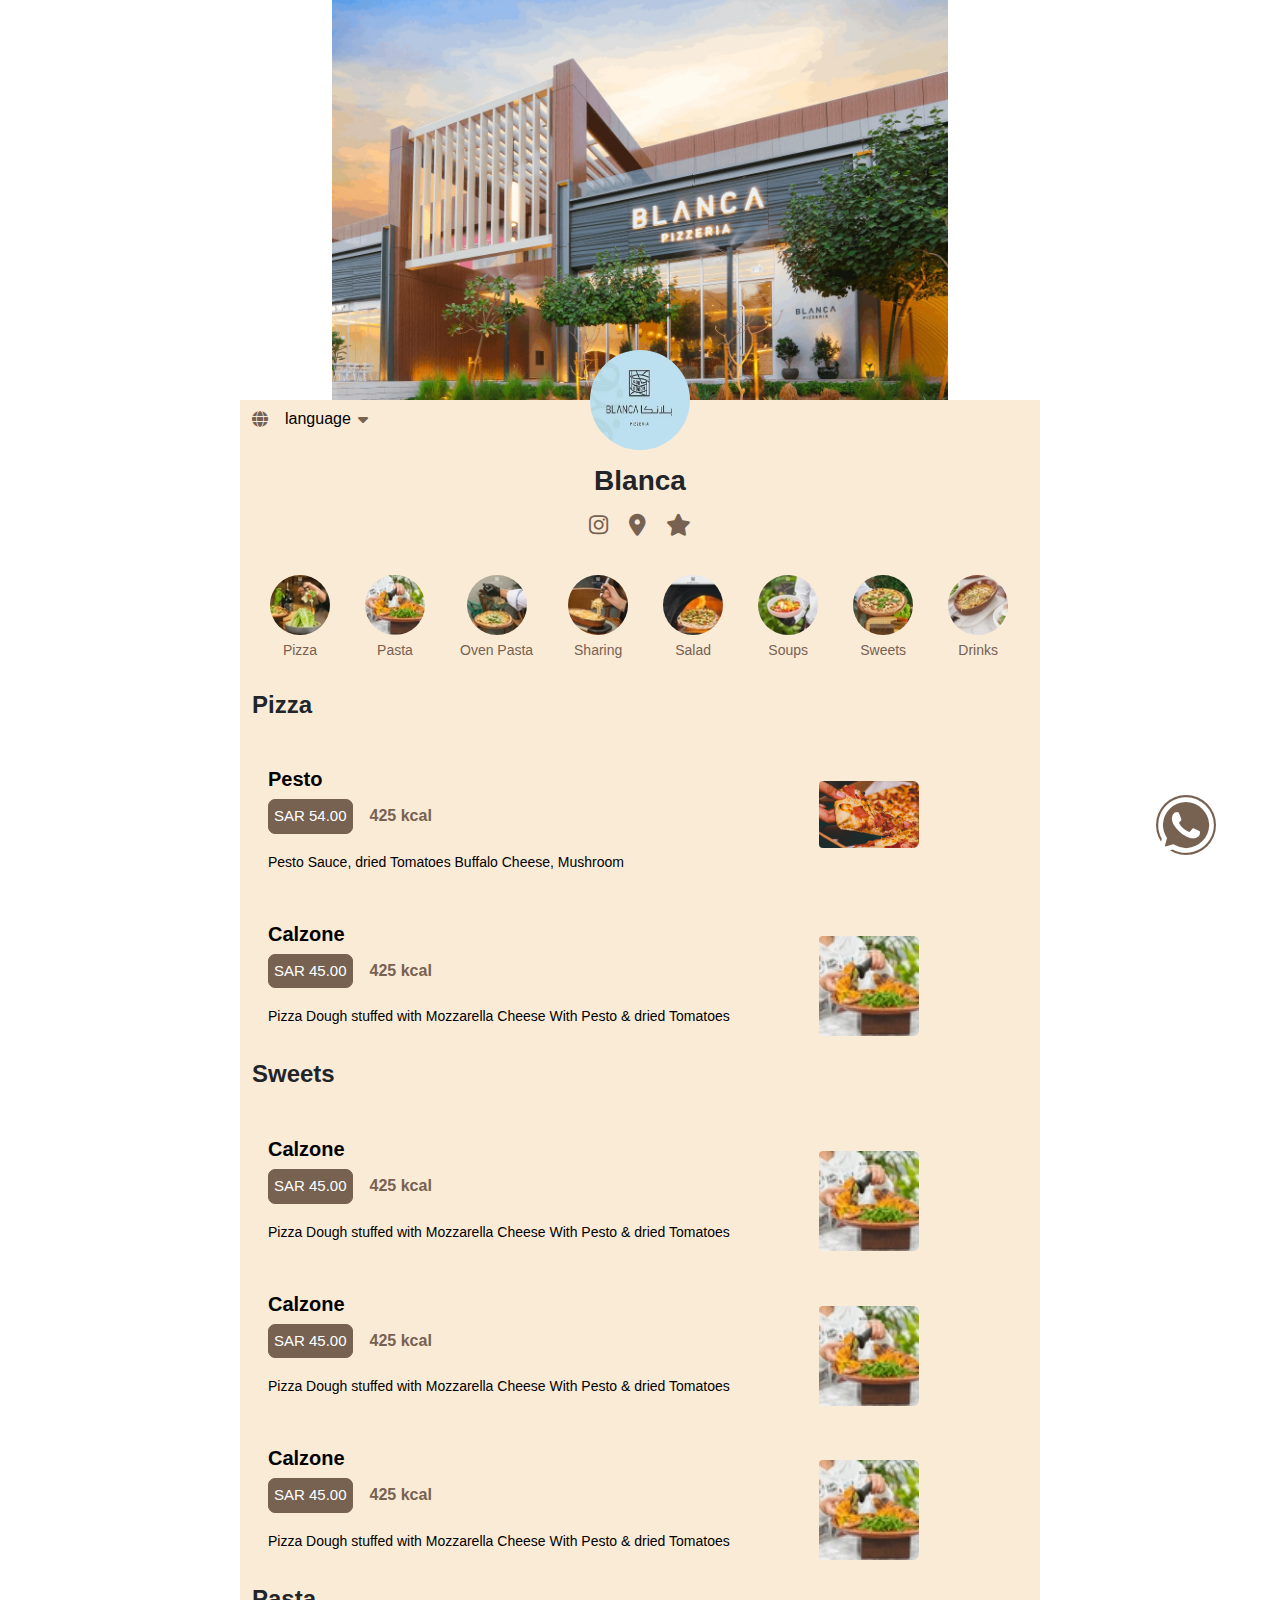
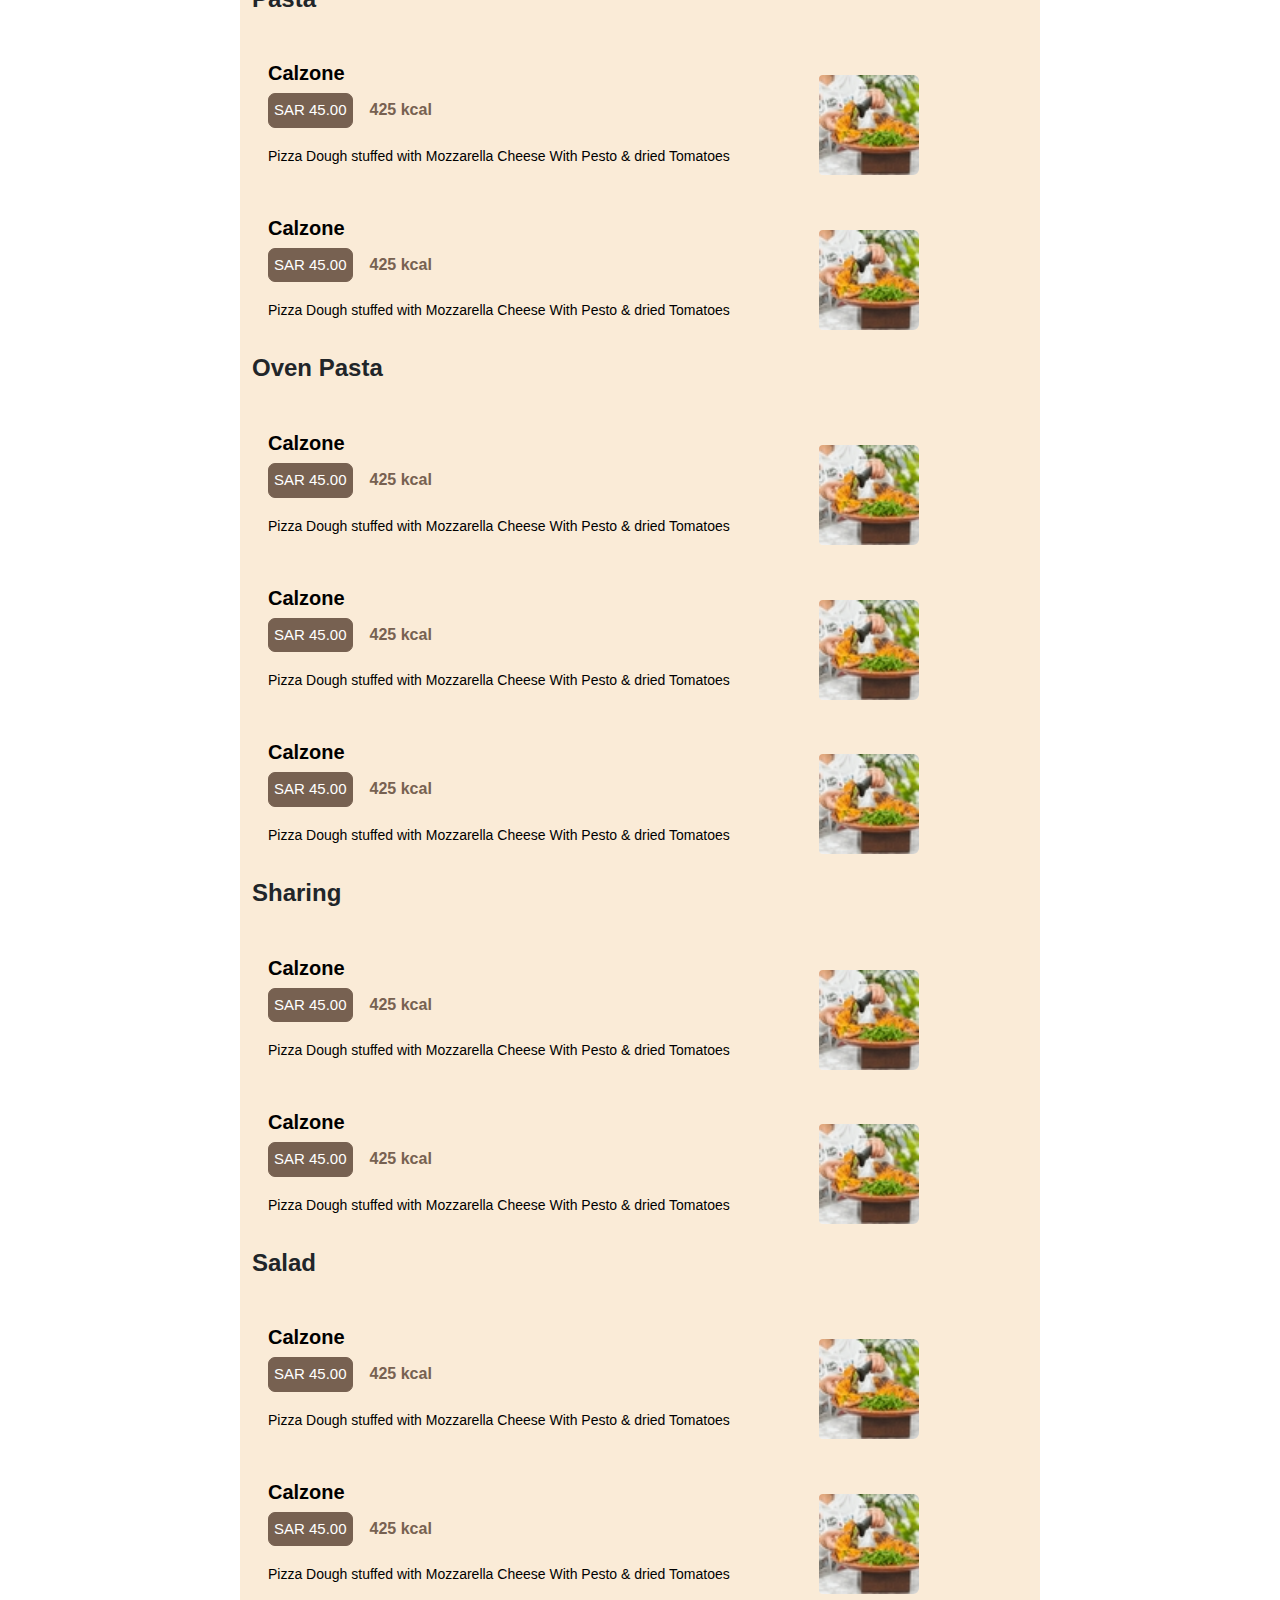
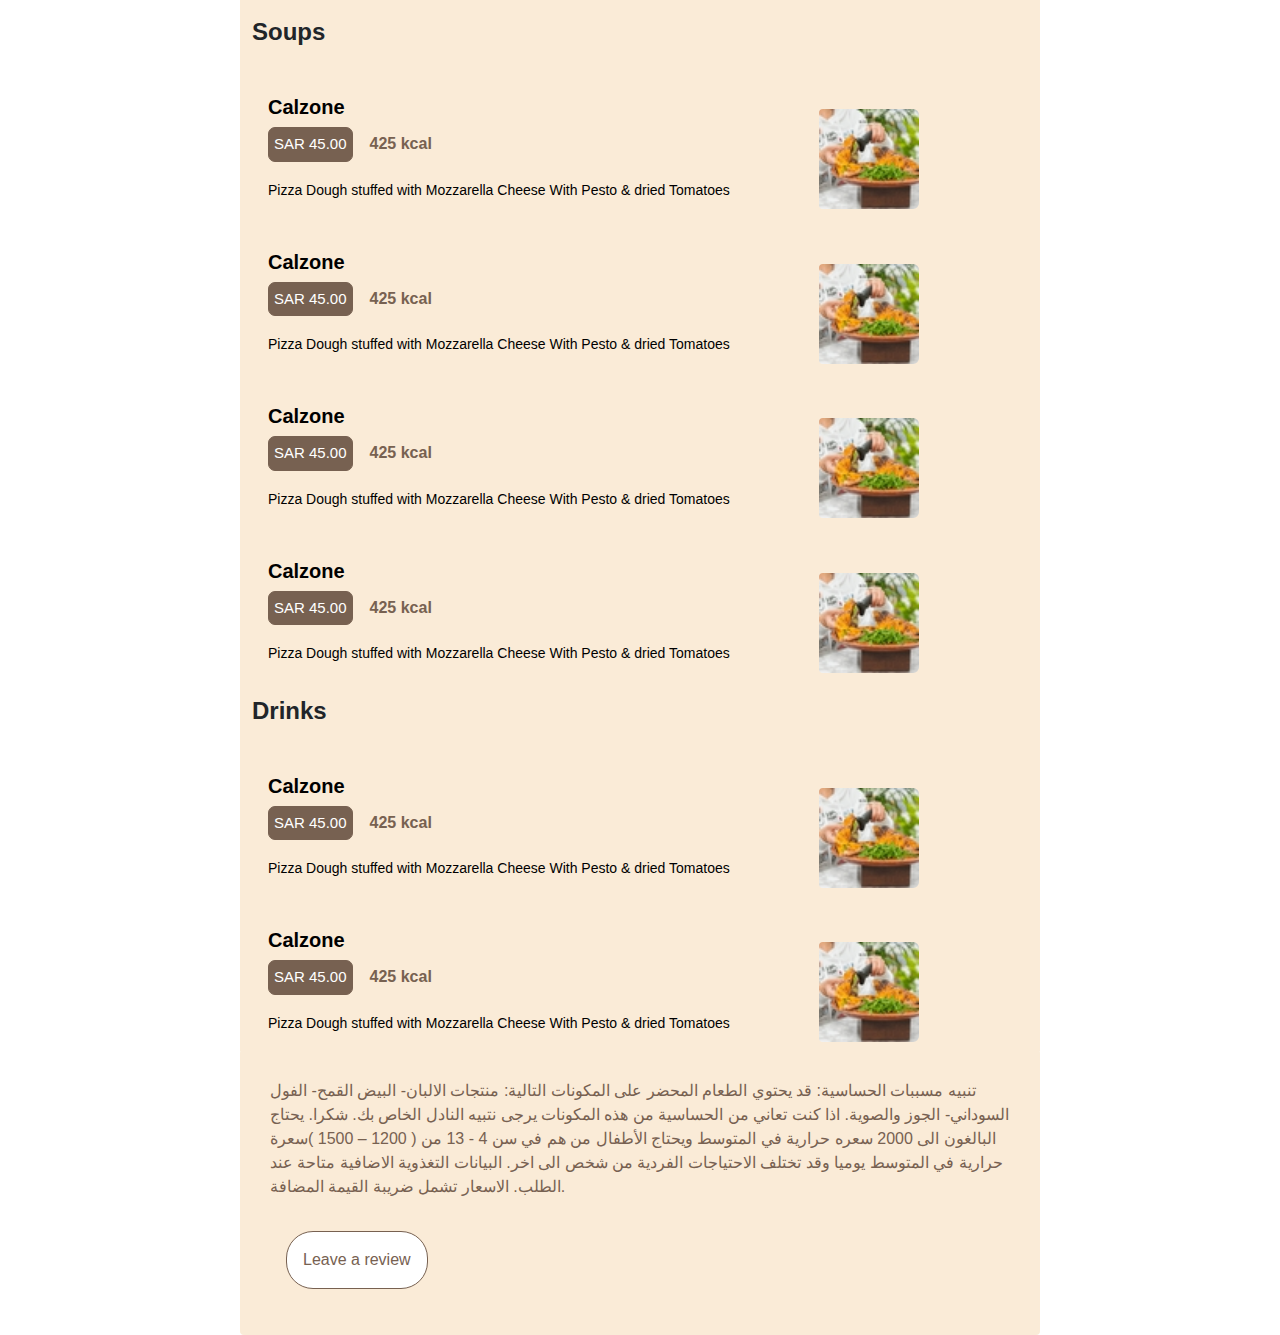
<file: index.html>
<!DOCTYPE html>
<html lang="en">
<head>
    <meta charset="UTF-8">
    <meta name="viewport" content="width=device-width, initial-scale=1.0">
    <!-- <---------title------> 
    <title>Blanca</title>
    <!-- <Bootstrap> -->
    <link rel="stylesheet" href="css/bootstrap.min.css">
    <!-- fontAwesome -->
    <link rel="stylesheet" href="css/all.min.css">
     <!-- style -->
     <link rel="stylesheet" href="css/style.css">

     <style>
        .container {
          position: relative;
        }
      
        .swiper-container {
          width: 90%;
          overflow: visible;
        }
      
        .swiper-wrapper {
          display: flex;
          transition: transform 0.5s;
        }
      
        .swiper-slide {
          flex: 0 0 auto;
          margin-right: 15px;
          box-sizing: border-box;
        }
      
        .category-link {
          display: flex;
          flex-direction: column;
          align-items: center;
          text-align: center;
          text-decoration: none;
          color: black;
        }
      
        .category-link img {
          width: 60px;
          height: 60px;
          border-radius: 50%;
          margin-bottom: 5px;
        }
      
        .category-link span {
          font-size: 14px;
          color: rgb(119, 97, 81);
        }
      
        .fixed-categories {
    position: fixed;
    top: 0;
    left: 23%;
    width: 100%;
    background-color: antiquewhite; /* Adjust background color */
    z-index: 1000; /* Ensure it's above other content */
}
@media screen and (max-width: 999px) {
    .fixed-categories {
        left: 0;
        width: 100%;
    }

    .category-link {
        margin: 5px; /* Adjust margin for spacing on smaller screens */
    }
}
      </style>


</head>
<body>
    <div class="container">
        <div id="slider">
            <img src="images/logo.jpg" alt="">
        </div>
    </div>
    <div class="container c1">
        <i class="fa-solid fa-globe"></i>
      
        <select  id="language-select">
            <option selected>language</option>
            <option value="1">English</option>
            <option value="2">Arabic</option>
        </select>
        <i class="fa-solid fa-caret-down"></i>
    </div>
      <div class="container c2">
        <h3>Blanca</h3>
        <div class="icons">
          <a>  <i class="fa-brands fa-instagram"></i></a>
            <a href=""><i class="fa-solid fa-location-dot"></i></a>
          <a href="">  <i class=" fas fa-star"></i></a>
        </div>
      </div>
   
      <div class="container c4 containe">
        <div class="swiper-container">
          <div class="swiper-wrapper">
            <div class="swiper-slide">
              <a href="#Pizza" class="category-link" data-category="pizza">
                <img src="images/img1.jpg" alt="Pizza">
                <span>Pizza</span>
              </a>
            </div>
            <div class="swiper-slide">
              <a href="#Pasta" class="category-link" data-category="pasta">
                <img src="images/img2.jpg" alt="Pasta">
                <span>Pasta</span>
              </a>
            </div>
            <div class="swiper-slide">
              <a href="#Oven Pasta" class="category-link" data-category="Oven Pasta">
                <img src="images/img3 (1).jpg" alt="Oven Pasta">
                <span>Oven Pasta</span>
              </a>
            </div>
            <div class="swiper-slide">
              <a href="#Sharing" class="category-link" data-category="Sharing">
                <img src="images/img3 (2).jpg" alt="Sharing">
                <span>Sharing</span>
              </a>
            </div>
            <div class="swiper-slide">
              <a href="#Salad" class="category-link" data-category="Salad">
                <img src="images/img3 (3).jpg" alt="Salad">
                <span>Salad</span>
              </a>
            </div>
            <div class="swiper-slide">
              <a href="#Soups" class="category-link" data-category="Soups">
                <img src="images/img3 (4).jpg" alt="Soups">
                <span>Soups</span>
              </a>
            </div>
            <div class="swiper-slide">
              <a href="#Sweets" class="category-link" data-category="Sweets">
                <img src="images/img3 (5).jpg" alt="Sweets">
                <span>Sweets</span>
              </a>
            </div>
            <div class="swiper-slide">
              <a href="#Drinks" class="category-link" data-category="Drinks">
                <img src="images/img3 (6).jpg" alt="Drinks">
                <span>Drinks</span>
              </a>
            </div>
            <!-- Add more category slides as needed -->
          </div>
        </div>
          <div class="swiper-button-prev"></div>
          <div class="swiper-button-next"></div>
        </div>
     


        <div id="product-container"  class="container c3 ">
           <!-- //category name here before display product related to this category  -->
        </div> 

    <div class="card container c5">
        
        <p>
        تنبيه مسببات الحساسية: قد يحتوي الطعام المحضر على المكونات التالية: منتجات الالبان- البيض القمح- الفول السوداني- الجوز والصوية.
         اذا كنت تعاني من الحساسية من هذه المكونات يرجى نتبيه النادل الخاص بك. شكرا.
         يحتاج البالغون الى 2000 سعره حرارية في المتوسط ويحتاج الأطفال من هم في سن 4 - 13 من
         ( 1200 – 1500 )سعرة حرارية في المتوسط يوميا وقد تختلف الاحتياجات الفردية من شخص الى اخر.
         البيانات التغذوية الاضافية متاحة عند الطلب. الاسعار تشمل ضريبة القيمة المضافة.
        </p>
        <div class="card-body">
         
          <a href="#" class="btn review">Leave a review</a>
        </div>
      </div>


      <a class="btn whatsapp" onclick="openWhatsApp()">
        <i class="fa-brands fa-whatsapp"></i>
    </a>
    
   
   
   
   
   

    <script src="https://unpkg.com/swiper/swiper-bundle.min.js"></script>
     <!-- <Bootstrap> -->
    <script src="js/bootstrap.bundle.min.js"></script>
    <!-- <json of product> -->
   <script  type="module" src="js/script.js"></script>
<script>
  var swiper = new Swiper('.swiper-container', {
    slidesPerView: 'auto',
    spaceBetween: 15,
    navigation: {
      nextEl: '.swiper-button-next',
      prevEl: '.swiper-button-prev',
    },
  });

  window.addEventListener('scroll', function() {
    var categories = document.querySelector('.containe');
    var initialPosition = categories.offsetTop;

    var scrollPosition = window.scrollY || window.pageYOffset;

    if (scrollPosition > initialPosition && !categories.classList.contains('fixed-categories')) {
      categories.classList.add('fixed-categories');
    } else if (scrollPosition <= initialPosition && categories.classList.contains('fixed-categories')) {
      categories.classList.remove('fixed-categories');
    }
  });
</script>

    <script>
        function openWhatsApp() {
    // Recipient's phone number
    var phoneNumber = '+9677742581'; // Replace this with the recipient's actual phone number
  
    // Message you want to send
    var message = encodeURIComponent('السلام عليكم كم سعر التوصيل ؟');
  
    // Create the WhatsApp share link with both phone number and message
    var whatsappLink = 'https://wa.me/' + phoneNumber + '?text=' + message;
  
    // Open the WhatsApp link in a new tab
    window.open(whatsappLink, '_blank');
  }




   
    </script>
</body>


</html>
</file>
<file: css/style.css>
body {
    width: 100%;
    margin: 0;
    padding: 0;
    font-family: Arial, sans-serif;
  
}

.container {
    width: 100%;
    max-width: 800px; /* Set a maximum width to prevent the container from becoming too wide on large screens */
   
  margin: 0 auto;
}
  
#slider {
    position: relative; /* Set position relative to allow absolute positioning of the image */
    height: 400px; /* Set a fixed height for the slider */
    background-image: url("../images/sliderImage.jpeg");
    background-position: center; /* Center the background image horizontally */
    background-size: cover; /* Ensure the background image covers the entire slider */
   
}
#slider img {
    position: absolute;
    bottom: -50px; /* Adjust as needed */
    left: 50%;
    transform: translateX(-50%);
    width: 100px; /* Set the width to make the image circular */
    height: 100px; /* Set the height equal to the width */
    border-radius: 50%; /* Makes the image circular */
    z-index: 10000000;
}
.c1 {
    background-color: antiquewhite;
    color: rgb(119, 97, 81);
    display: flex; /* Use flexbox to align items */
    align-items: center; /* Align items vertically */
    width: 100%;
    
}

#language-select {
    padding: 7px;
    font-size: 16px;
    border: none;
    border-radius: 5px;
    appearance: none; /* Remove default arrow icon */
    background-color: antiquewhite; /* Dropdown background color */
    cursor: pointer; /* Show pointer cursor on hover */
}
.container.c1 i, #language-select option {
    color: rgb(119, 97, 81);
    margin-right: 10px; /* Add spacing between icon and select */
}
.c2 {
    text-align: center;
    background-color: antiquewhite;
    padding: 1px;
    width: 100%;
}
.c2 h3 {
    margin-top: 25px;
    font-weight: bold;
}
.icons i {
    color: rgb(119, 97, 81);
    font-size: 22px;
    padding: 8px;
}
.c3 {
  
    background-color: antiquewhite;
    width: 100%;
    
}

@media (min-width: 768px) {
    .container.c1, .container.c2, .container.c3,.container.c4 ,.container.c5  {
        width: 100%;
    }
}
/* }


-----------------------------category------------------- */


.c4 {
    background-color: antiquewhite;
    padding: 20px; /* Add padding for better spacing */
}
.c5{
    background-color: antiquewhite;
    color: rgb(119, 97, 81);
    border: none;
    padding: 30px;
    margin-top: -18px;
   
}
.categories {
    position: relative;
}

.fixed-categories {
    position: fixed;
    top: 0;
    width: 48%;
    background-color: antiquewhite; /* Adjust background color */
    z-index: 1000; /* Ensure it's above other content */
}

.category-links {
    display: flex;
    /* flex-wrap: wrap; Allow category links to wrap to next line */
    justify-content: center; /* Center category links horizontally */
}

.category-link {
    display: flex;
    flex-direction: column;
    align-items: center;
    text-align: center;
    margin: 10px; /* Adjust margin for spacing */
    text-decoration: none;
    color: black; /* Change link color */
}

.category-link img {
    width: 69px; /* Adjust image size */
    height: 69px; /* Adjust image size */
    border-radius: 50%; /* Make image circular */
    margin-bottom: 5px; /* Adjust spacing between image and text */
}

.category-link.selected-category img {
    border: 4px solid rgb(119, 97, 81); /* Add border to selected category link */
}

.category-link span {
    font-size: 14px; /* Adjust font size */
    color: rgb(119, 97, 81);
}


/* Media query for responsiveness */
@media screen and (max-width: 999px) {
    .fixed-categories {
        left: 0;
        width: 100%;
    }

    .category-link {
        margin: 5px; /* Adjust margin for spacing on smaller screens */
    }
}

.review{
    color: rgb(119, 97, 81);
    background-color: white;
    padding: 16px;
    border-radius: 27px;
    border: 1px solid rgb(119, 97, 81);
}


/* Apply the same styles as the index page */



@media (min-width: 768px) {
    .container {
        width: 50%; /* Adjust container width for larger screens */
    }
}


.whatsapp {
    right: 5%; /* Adjust the percentage as needed */
    background-color: rgb(119, 97, 81);
    border-radius: 50%;
    bottom: 5%; /* Adjust the percentage as needed */
    color: white;
    position: fixed;
    font-size: 2vw; /* Adjust the font size as needed */
    display: flex;
    align-items: center;
    justify-content: center;
    width: 60px; /* Adjust the width as needed */
    height: 60px; /* Adjust the height as needed */
}

.whatsapp i {
    font-size: 2.5em; /* Adjust the icon size as needed */
}

@media (max-width: 768px) {
    /* Adjustments for smaller screens */
    .whatsapp {
        right: 3%;
        bottom: 3%;
        font-size: 3vw;
        width: 50px;
        height: 50px;
    }

    .whatsapp i {
        font-size: 2em;
    }
}
</file>
